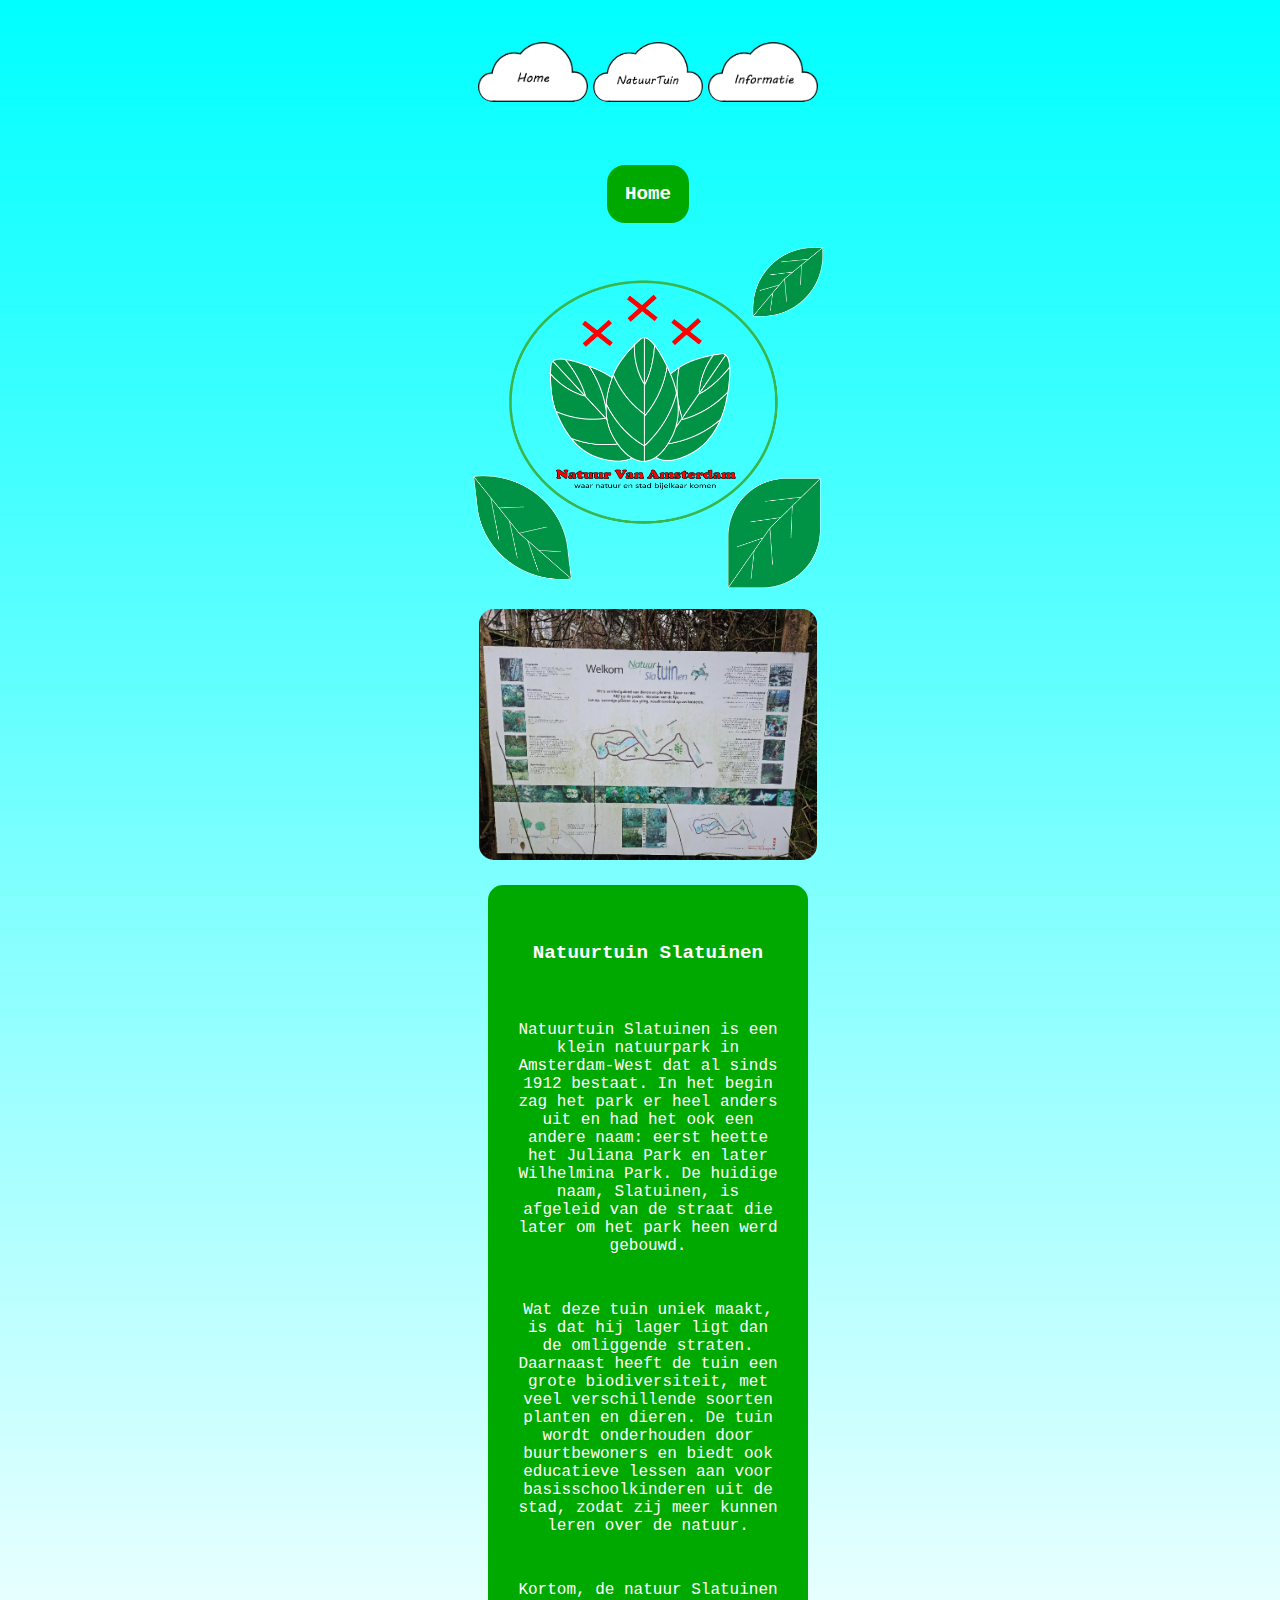
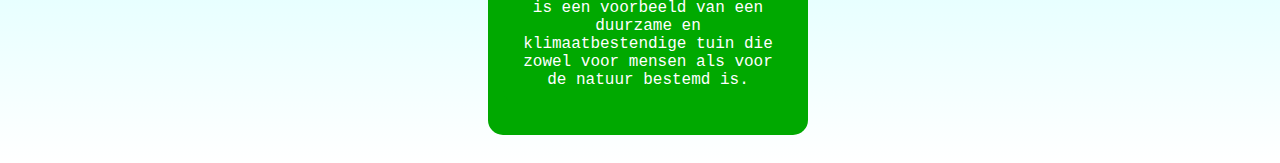
<file: index.html>
<!DOCTYPE html>
<html lang="nl">
<head>
    <meta charset="UTF-8">
    <meta name="viewport" content="width=device-width, initial-scale=1.0">
    <title>Natuur van Amsterdam</title>
    <link rel="stylesheet" href="style.css">
</head>

<body>
    <header>
        <nav>
            <ul>
                <li>
                    <a href="index.html">
                        <img src="Afbeelding%20tuinen/cloud%2010.png" alt="Home" class="nav-icon">
                    </a>
                </li>
                <li>
                    <a href="natuurtuin.html">
                        <img src="Afbeelding%20tuinen/cloud%208.png" alt="Natuurtuin" class="nav-icon">
                    </a>
                </li>
                <li>
                    <a href="informatie.html">
                        <img src="Afbeelding%20tuinen/cloud%209.png" alt="Informatie" class="nav-icon">
                    </a>
                </li>
            </ul>
        </nav>
    </header>

    <main>
        <h1>Home</h1>

        <div class="header-logo">
            <img src="Afbeelding%20tuinen/Middel%2012.png" alt="Logo Natuur van Amsterdam" class="logo">
        </div>

        <figure>
            <img src="Afbeelding%20tuinen/slatuinen%20map.png" alt="Slatuinen Map" class="map-image">
        </figure>
        
        <section>
            <h2>Natuurtuin Slatuinen</h2>
            <p>
                Natuurtuin Slatuinen is een klein natuurpark in Amsterdam-West dat al sinds 1912 bestaat. In het begin zag het park er heel anders uit en had het ook een andere naam: eerst heette het Juliana Park en later Wilhelmina Park. De huidige naam, Slatuinen, is afgeleid van de straat die later om het park heen werd gebouwd.
            </p>
            <p>
                Wat deze tuin uniek maakt, is dat hij lager ligt dan de omliggende straten. Daarnaast heeft de tuin een grote biodiversiteit, met veel verschillende soorten planten en dieren. De tuin wordt onderhouden door buurtbewoners en biedt ook educatieve lessen aan voor basisschoolkinderen uit de stad, zodat zij meer kunnen leren over de natuur.
            </p>
            <p>
                Kortom, de natuur Slatuinen is een voorbeeld van een duurzame en klimaatbestendige tuin die zowel voor mensen als voor de natuur bestemd is.
            </p>
        </section>
    </main>
</body>
</html>
</file>
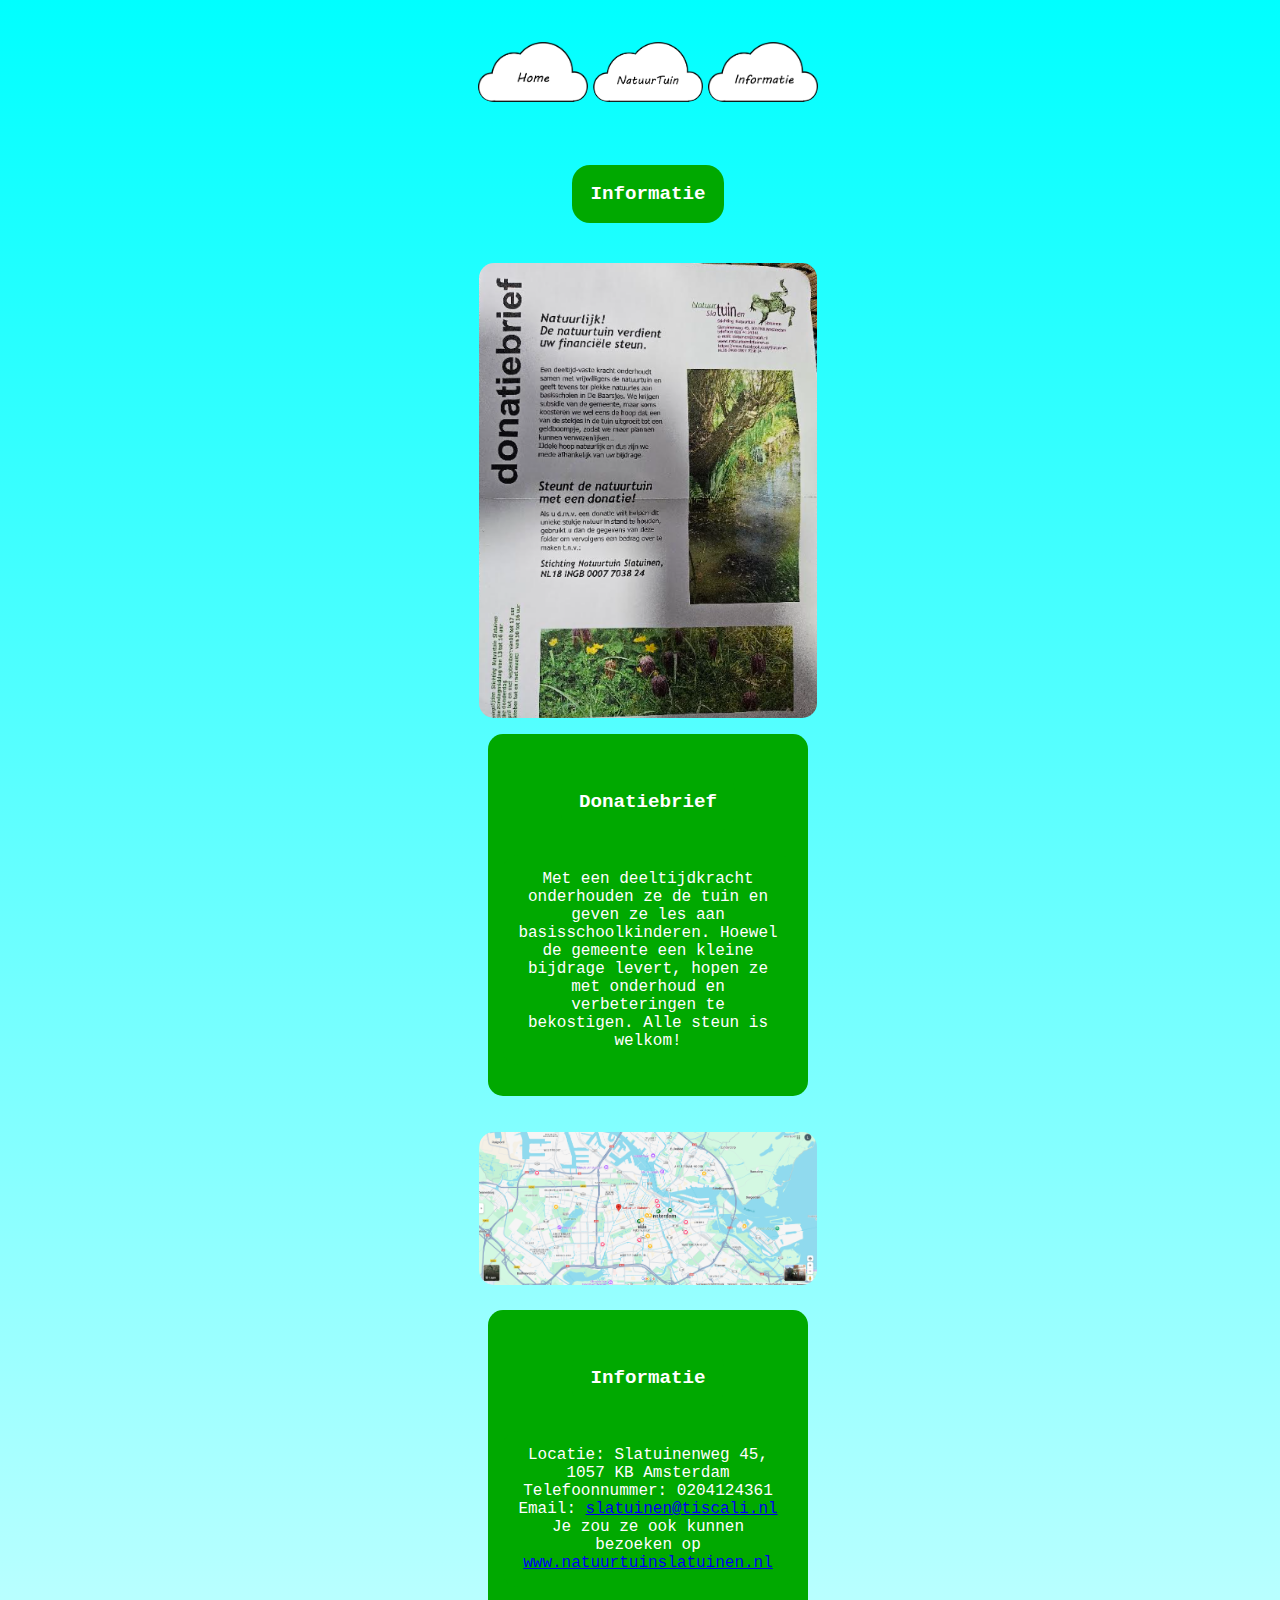
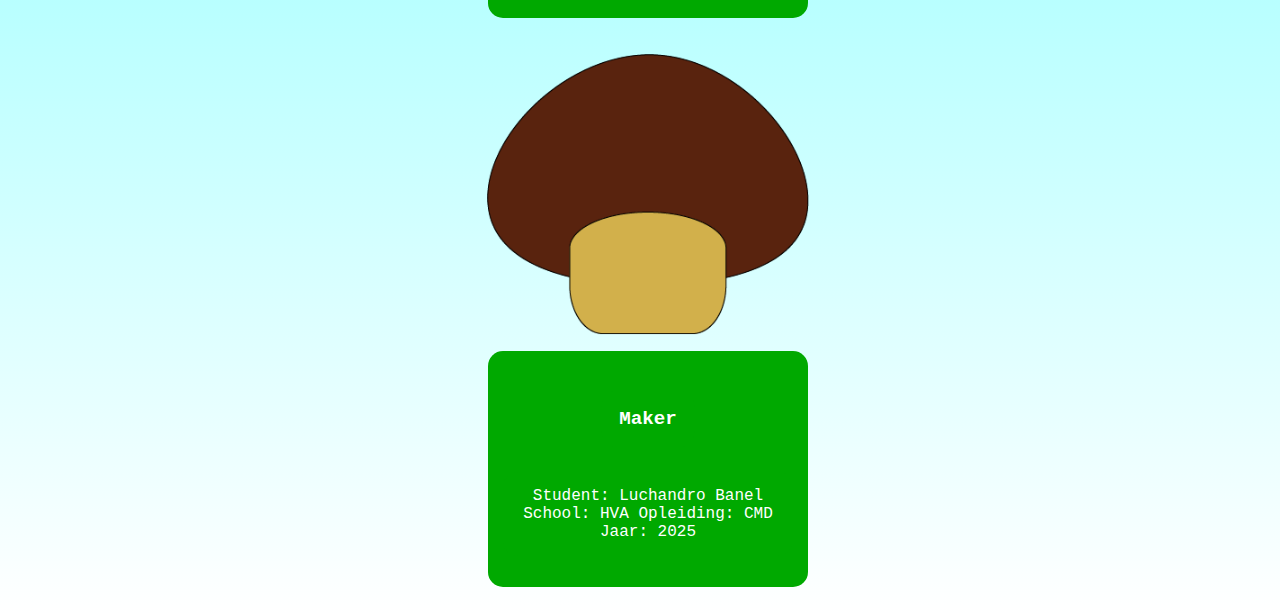
<file: informatie.html>
<!DOCTYPE html>
<html lang="nl">
<head>
    <meta charset="UTF-8">
    <meta name="viewport" content="width=device-width, initial-scale=1.0">
    <title>Informatie</title>
    <link rel="stylesheet" href="style.css">
</head>

<body>
    <header>
        <nav>
            <ul>
                <li>
                    <a href="index.html">
                        <img src="Afbeelding%20tuinen/cloud%2010.png" alt="Home" class="nav-icon">
                    </a>
                </li>
                <li>
                    <a href="natuurtuin.html">
                        <img src="Afbeelding%20tuinen/cloud%208.png" alt="Natuurtuin" class="nav-icon">
                    </a>
                </li>
                <li>
                    <a href="informatie.html">
                        <img src="Afbeelding%20tuinen/cloud%209.png" alt="Informatie" class="nav-icon">
                    </a>
                </li>
            </ul>
        </nav>    
    </header> 

    <main>
        <h1>Informatie</h1>

        <ul>
            <li><img src="Afbeelding%20tuinen/donatiebrief.png" alt="Donatiebrief" class="info-image"></li>
        </ul>
        
        <section>
            <h2>Donatiebrief</h2>
            <p>
                Met een deeltijdkracht onderhouden ze de tuin en geven ze les aan basisschoolkinderen. Hoewel de gemeente een kleine bijdrage levert, hopen ze met onderhoud en verbeteringen te bekostigen. Alle steun is welkom!
            </p>
        </section>
        
        <figure>
            <a href="https://www.google.com/maps/place/Slatuinenweg+45,+1057+KB+Amsterdam" target="_blank">
                <img src="Afbeelding%20tuinen/maps.png" alt="Kaart met locatie" class="map-image">
            </a>
        </figure>
        
        <section>
            <h2>Informatie</h2>
            <p>
                Locatie: Slatuinenweg 45, 1057 KB Amsterdam<br>
                Telefoonnummer: 0204124361<br>
                Email: <a href="mailto:slatuinen@tiscali.nl">slatuinen@tiscali.nl</a><br>
                Je zou ze ook kunnen bezoeken op <a href="http://www.natuurtuinslatuinen.nl" target="_blank">www.natuurtuinslatuinen.nl</a>
            </p>
        </section>
        
        <ul>
            <li><img src="Afbeelding%20tuinen/Middel%201.png" alt="Illustratie" class="info-image"></li>
        </ul>
        
        <section>
            <h2>Maker</h2>
            <p>
                Student: Luchandro Banel<br>
                School: HVA
                Opleiding: CMD
                Jaar: 2025
            </p>
        </section>
    </main>
</body>
</html>
</file>
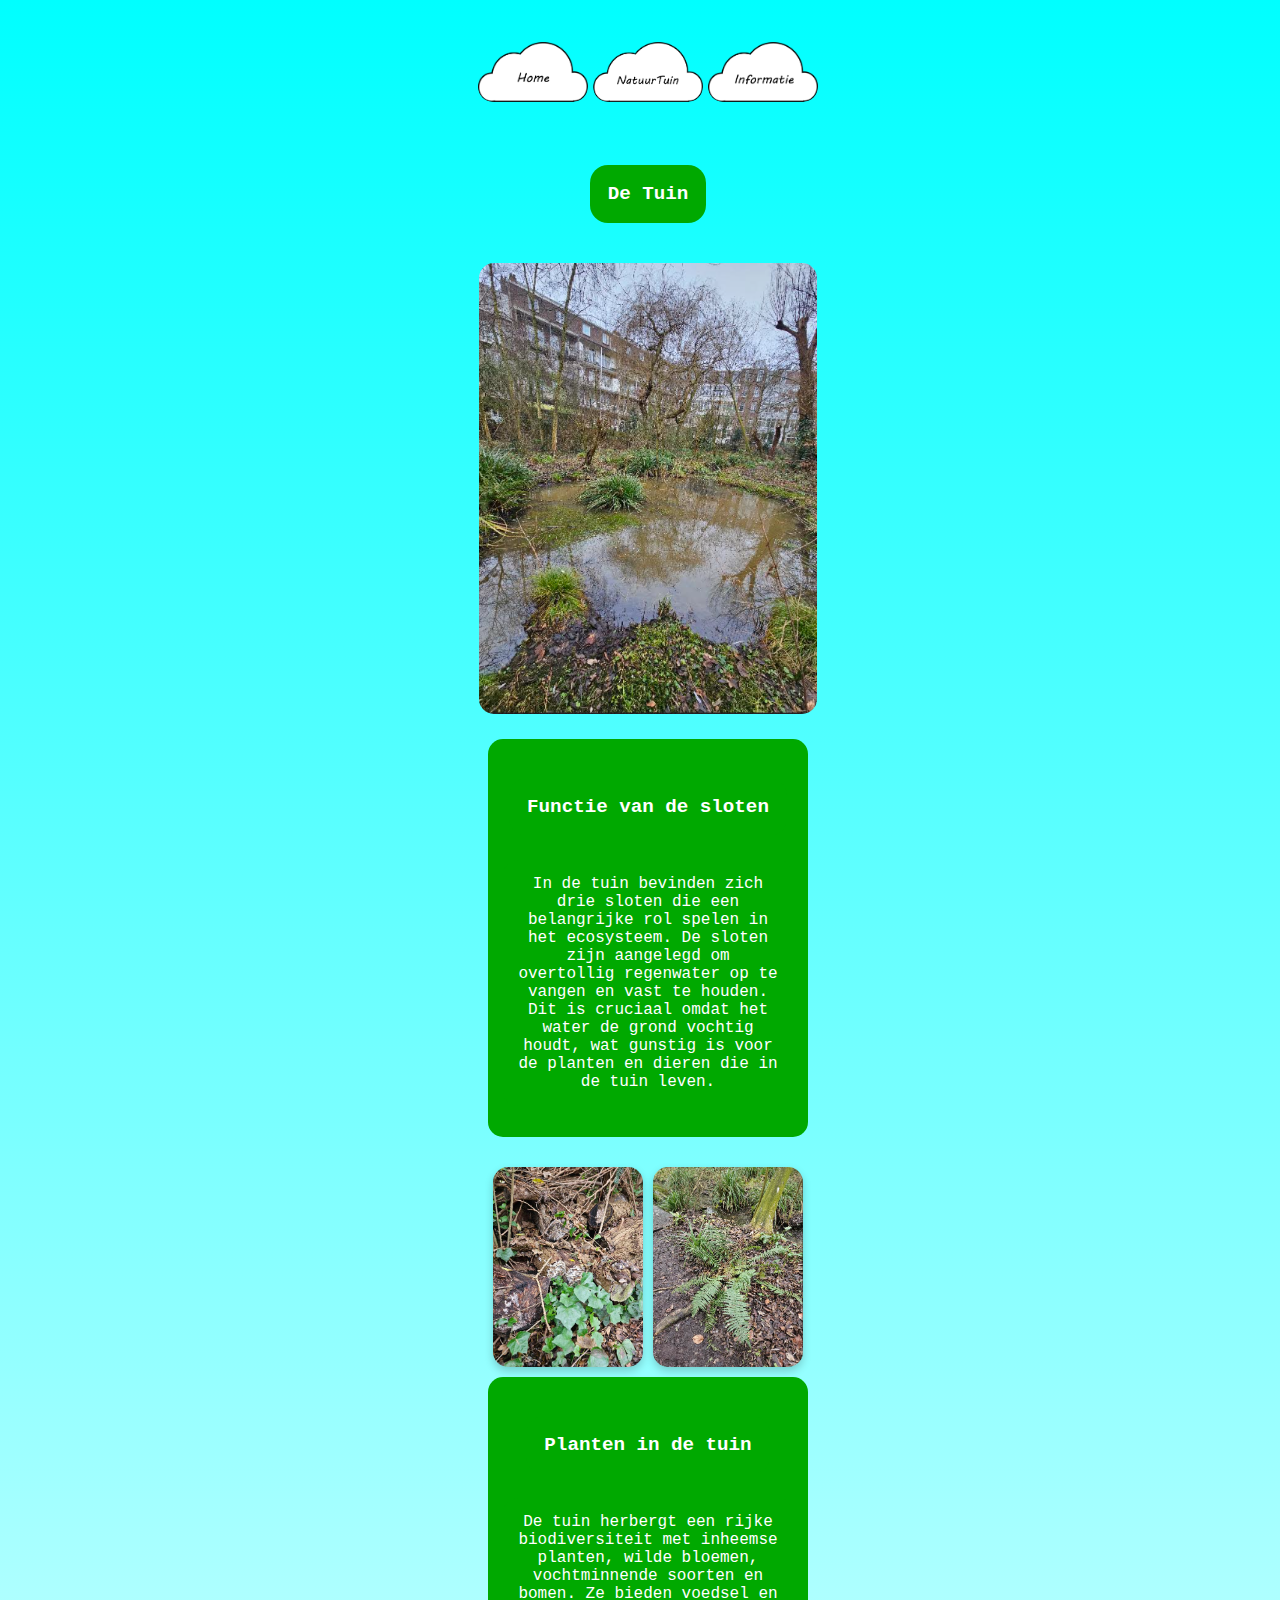
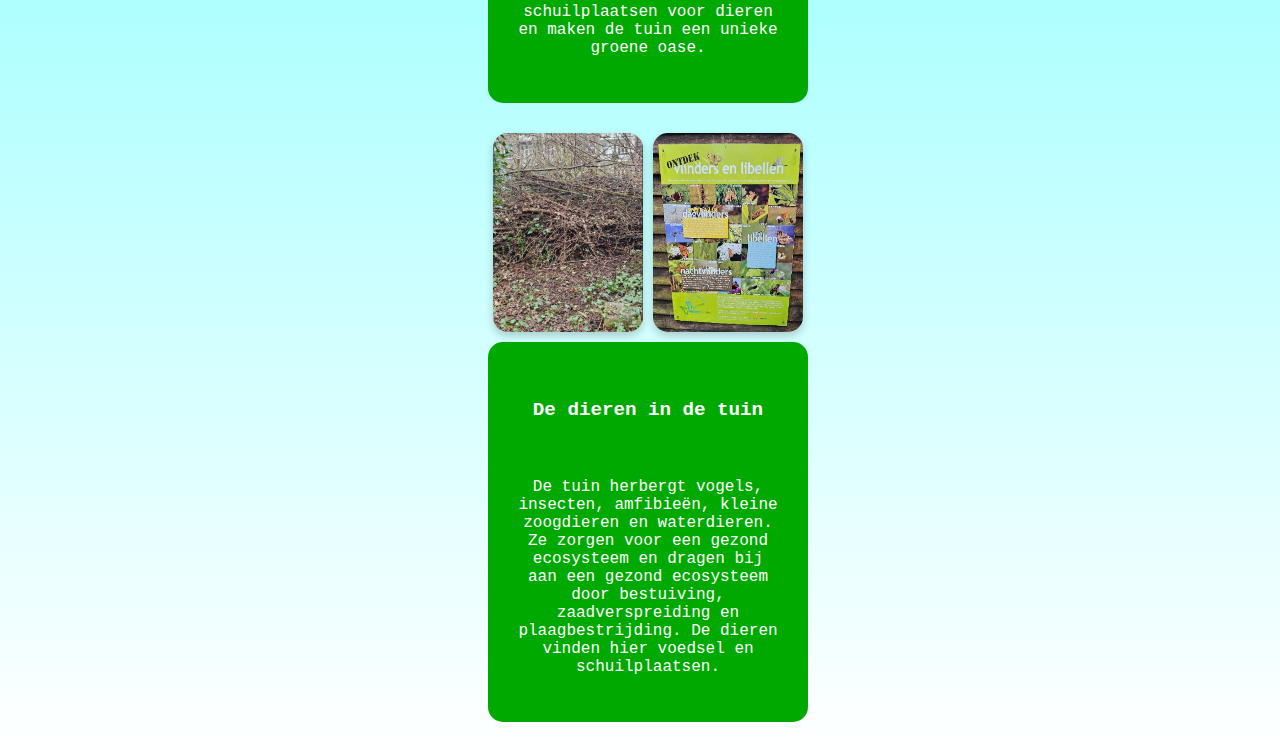
<file: natuurtuin.html>
<!DOCTYPE html>
<html lang="nl">
<head>
    <meta charset="UTF-8">
    <meta name="viewport" content="width=device-width, initial-scale=1.0">
    <title>De Tuin</title>
    <link rel="stylesheet" href="style.css">
</head>

<body>
    <header>
        <nav>
            <ul>
                <li>
                    <a href="index.html">
                        <img src="Afbeelding%20tuinen/cloud%2010.png" alt="Home" class="nav-icon">
                    </a>
                </li>
                <li>
                    <a href="natuurtuin.html">
                        <img src="Afbeelding%20tuinen/cloud%208.png" alt="Natuurtuin" class="nav-icon">
                    </a>
                </li>
                <li>
                    <a href="informatie.html">
                        <img src="Afbeelding%20tuinen/cloud%209.png" alt="Informatie" class="nav-icon">
                    </a>
                </li>
            </ul>
        </nav>    
    </header> 

    <main>
        <h1>De Tuin</h1>
        
        <figure>
            <img src="Afbeelding%20tuinen/sloot.png" alt="Sloot in de tuin">
        </figure>
        
        <section>
            <h2>Functie van de sloten</h2>
            <p>
                In de tuin bevinden zich drie sloten die een belangrijke rol spelen in het ecosysteem. De sloten zijn aangelegd om overtollig regenwater op te vangen en vast te houden. Dit is cruciaal omdat het water de grond vochtig houdt, wat gunstig is voor de planten en dieren die in de tuin leven.
            </p>
        </section>

        <div class="image-row">
            <img src="Afbeelding%20tuinen/Paddenstoelen.png" alt="Paddenstoelen">
            <img src="Afbeelding%20tuinen/Planten.png" alt="Planten">
        </div>

        <section>
            <h2>Planten in de tuin</h2>
            <p>
                De tuin herbergt een rijke biodiversiteit met inheemse planten, wilde bloemen, vochtminnende soorten en bomen. Ze bieden voedsel en schuilplaatsen voor dieren en maken de tuin een unieke groene oase.
            </p>
        </section>

        <div class="image-row">
            <img src="Afbeelding%20tuinen/dierenschuilpaats.png" alt="Dierenschuilplaats">
            <img src="Afbeelding%20tuinen/vlinder.png" alt="Vlinder">
        </div>

        <section>
            <h2>De dieren in de tuin</h2>
            <p>
                De tuin herbergt vogels, insecten, amfibieën, kleine zoogdieren en waterdieren. Ze zorgen voor een gezond ecosysteem en dragen bij aan een gezond ecosysteem door bestuiving, zaadverspreiding en plaagbestrijding. De dieren vinden hier voedsel en schuilplaatsen.
            </p>
        </section>
    </main>
</body>
</html>
</file>
<file: style.css>
body {
    background: linear-gradient(to bottom, cyan, white);
    font-family: 'Courier New', Courier, monospace;
    display: flex;
    flex-direction: column;
    align-items: center;
    width: 100%;
}

header {
    text-align: center;
    padding: 10px;
    width: 100%;
    max-width: 375px;
}

nav ul {
    display: flex;
    justify-content: center;
    list-style: none;
    gap: 5px;
    max-width: 375px;
    padding: 2%;
}

nav ul li {
    margin: 0;
}

nav ul li img {
    width: 110px;
}

main {
    width: 100%;
    max-width: 375px;
    display: flex;
    flex-direction: column;
    align-items: center;
}

h1, h2 {
    text-align: center;
    background-color: #00a900;
    color: white;
    padding: 0.9375em;
    border-radius: 0.9375em;
    width: fit-content;
    margin: 1.25em auto;
    max-width: 90%;
    font-size: larger;
    
}

p {
    background-color: #00a900;
    color: white;
    padding: 0.9375em;
    border-radius: 0.9375em;
    text-align: center;
    max-width: 90%;
}

ul {
    display: flex;
    justify-content: center;
    flex-wrap: wrap;
    padding: 0;
    gap: 5px;
    max-width: 375px;
}

ul li {
    list-style: none;
    display: flex;
    justify-content: center;
}

ul li img, figure img {
    width: 90%;
    border-radius: 0.9375em;
    justify-content: center;
    }

.image-row {
    display: flex;
    justify-content: center;
    gap: 10px;
    flex-wrap: wrap;
    width: 100%;
    max-width: 375px;
}

.image-row img {
    width: 48%;
    max-width: 150px;
    border-radius: 0.9375em;
    box-shadow: 0 0.25em 0.5em rgba(0, 0, 0, 0.2);
    
}

section {
    background-color: #00a900;
    color: white;
    padding: 0.9375em;
    border-radius: 0.9375em;
    margin-bottom: 1.25em;
    text-align: center;
    width: 90%;
    max-width: 290px;
    gap: 1px; 
}

figure {
    text-align: center;
    margin-bottom: 1.25em;
    width: 100%;
    max-width: 375px;
}

footer {
    margin-top: 1.25em;
    text-align: center;
    padding: 0.9375em;
    width: 100%;
    max-width: 375px;
}

div img{
    width: 350px;
}

.image-row {
    padding: 10px; 
}
</file>
